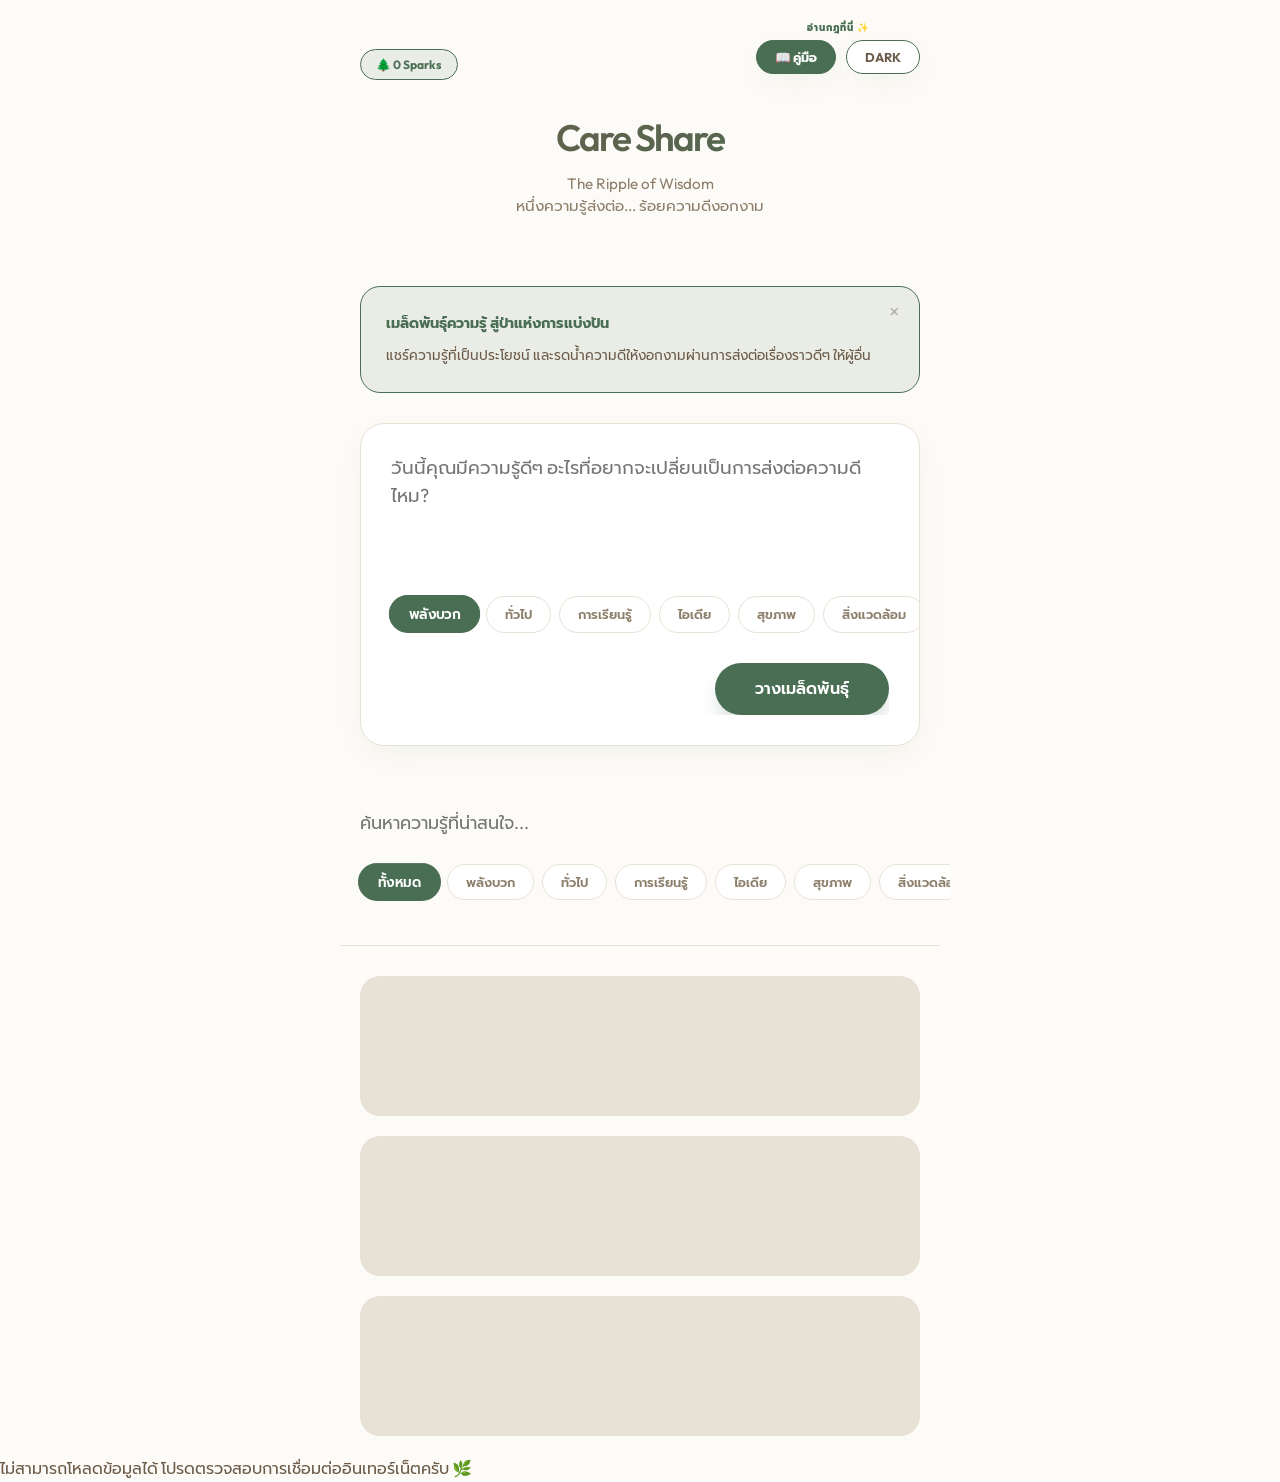
<file: index.html>
<!DOCTYPE html>
<html lang="th">

<head>
    <meta charset="UTF-8">
    <meta name="viewport" content="width=device-width, initial-scale=1.0">
    <title>Care Share | สังคมดีเริ่มต้นที่เรา</title>

    <!-- SEO & Social Sharing (OpenGraph) -->
    <meta name="description"
        content="The Ripple of Wisdom - หนึ่งความรู้ส่งต่อ... ร้อยความดีงอกงาม พื้นที่ปลอดภัยสำหรับการแบ่งปัน">
    <meta property="og:title" content="Care Share | สังคมแห่งการแบ่งปันที่เปี่ยมด้วยพลัง">
    <meta property="og:description"
        content="ร่วมเป็นส่วนหนึ่งของการส่งต่อความรู้และสร้างแรงบันดาลใจให้เกิดความดีในสังคม">
    <meta property="og:image" content="icon.png">
    <meta property="og:type" content="website">

    <!-- PWA Support -->
    <link rel="manifest" href="manifest.json">
    <link rel="icon" href="icon.png" type="image/png">
    <meta name="theme-color" content="#4a6e53">
    <meta name="apple-mobile-web-app-capable" content="yes">
    <meta name="apple-mobile-web-app-status-bar-style" content="black-translucent">
    <link rel="apple-touch-icon" href="icon.png">

    <link
        href="https://fonts.googleapis.com/css2?family=Outfit:wght@300;400;600&family=Prompt:wght@300;400;600&display=swap"
        rel="stylesheet">
    <link rel="stylesheet" href="style.css">
</head>

<body>

    <div id="newPostBanner" class="new-post-banner" onclick="location.reload()">✨ มีเรื่องราวดีๆ ผลิบานขึ้นมาใหม่...
    </div>

    <header>
        <div class="header-top">
            <div id="energyMeter" class="energy-meter">🌲 0 Sparks</div>
            <div class="header-actions" style="position:relative;">
                <div class="guide-tip">อ่านกฎที่นี่ ✨</div>
                <div class="btn-info" onclick="openAbout()">📖 คู่มือ</div>
                <div class="theme-toggle" id="themeToggle">Dark</div>
            </div>
        </div>
        <h1 onclick="navigateToFeed()">Care Share</h1>
        <p class="tagline">The Ripple of Wisdom<br>หนึ่งความรู้ส่งต่อ... ร้อยความดีงอกงาม</p>
    </header>

    <main class="container">
        <div id="feedView" class="view active">
            <div class="concept-card" id="introCard">
                <span class="close-concept" onclick="this.parentElement.style.display='none'">×</span>
                <h3>เมล็ดพันธุ์ความรู้ สู่ป่าแห่งการแบ่งปัน</h3>
                <p>แชร์ความรู้ที่เป็นประโยชน์ และรดน้ำความดีให้งอกงามผ่านการส่งต่อเรื่องราวดีๆ ให้ผู้อื่น</p>
            </div>

            <div class="post-box">
                <textarea id="postInput"
                    placeholder="วันนี้คุณมีความรู้ดีๆ อะไรที่อยากจะเปลี่ยนเป็นการส่งต่อความดีไหม?"></textarea>
                <div class="cat-scroll-container" id="catPicker">
                    <span class="cat-sel active" data-cat="พลังบวก">พลังบวก</span>
                    <span class="cat-sel" data-cat="ทั่วไป">ทั่วไป</span>
                    <span class="cat-sel" data-cat="การเรียนรู้">การเรียนรู้</span>
                    <span class="cat-sel" data-cat="ไอเดีย">ไอเดีย</span>
                    <span class="cat-sel" data-cat="สุขภาพ">สุขภาพ</span>
                    <span class="cat-sel" data-cat="สิ่งแวดล้อม">สิ่งแวดล้อม</span>
                    <span class="cat-sel" data-cat="ปรัชญา">ปรัชญา</span>
                </div>
                <div style="overflow:auto"><button id="postBtn" class="btn-post">วางเมล็ดพันธุ์</button></div>
            </div>

            <div class="search-area">
                <input type="text" id="searchInput" class="search-input" placeholder="ค้นหาความรู้ที่น่าสนใจ...">
                <div class="cat-scroll-container" id="filters">
                    <span class="filter-btn active" data-cat="all">ทั้งหมด</span>
                    <span class="filter-btn" data-cat="พลังบวก">พลังบวก</span>
                    <span class="filter-btn" data-cat="ทั่วไป">ทั่วไป</span>
                    <span class="filter-btn" data-cat="การเรียนรู้">การเรียนรู้</span>
                    <span class="filter-btn" data-cat="ไอเดีย">ไอเดีย</span>
                    <span class="filter-btn" data-cat="สุขภาพ">สุขภาพ</span>
                    <span class="filter-btn" data-cat="สิ่งแวดล้อม">สิ่งแวดล้อม</span>
                    <span class="filter-btn" data-cat="ปรัชญา">ปรัชญา</span>
                </div>
            </div>

            <div id="postsContainer"></div>
        </div>

        <!-- NEW: Wisdom View -->
        <div id="wisdomView" class="view">
            <span class="sage-icon">🌿</span>
            <div id="wisdomText" class="wisdom-text"></div>
            <button class="btn-post" style="float:none; width:100%" onclick="navigateToFeed()">กลับสู่สวนปัญญา</button>
        </div>

        <!-- NEW: Handbook Page View -->
        <div id="aboutView" class="view">
            <div style="text-align:left"><button class="btn-back" onclick="navigateToFeed()">← กลับไปที่สวน</button>
            </div>
            <div class="detail-post" style="padding:40px;">
                <h2 style="font-size:1.8rem; margin-bottom:30px; color:var(--text-main); letter-spacing: -1px;">
                    คู่มือการเดินทาง 🌱</h2>

                <div class="about-section" style="margin-bottom:35px;">
                    <h4 style="color:var(--accent); text-transform:uppercase; font-size:0.8rem; margin-bottom:10px;">
                        จุดประสงค์ของเรา (Our Purpose)</h4>
                    <p style="font-size:1rem; opacity:0.9;">เราสร้างพื้นที่ปลอดภัยสำหรับการเปลี่ยน "ความรู้" ให้กลายเป็น
                        "ความดี" ที่จับต้องได้จริง เพื่อสร้างแรงกระเพื่อมเชิงบวกในสังคม</p>
                </div>

                <div class="about-section" style="margin-bottom:35px;">
                    <h4 style="color:var(--accent); text-transform:uppercase; font-size:0.8rem; margin-bottom:10px;">
                        ความสามารถของระบบ (Capabilities)</h4>
                    <ul style="list-style:none; padding:0;">
                        <li style="margin-bottom:15px;"><strong>🌱 สวนแห่งปัญญา:</strong>
                            แบ่งปันความรู้ที่คุณมีให้กับโลกใบนี้ได้อย่างอิสระ</li>
                        <li style="margin-bottom:15px;"><strong>🤝 การรับไม้ต่อ:</strong> เมื่อพบสิ่งที่มีประโยชน์
                            คุณสามารถเลือก "ทำความดีตอบแทน" (Giveback) เพื่อบันทึกความดีของคุณ</li>
                        <li style="margin-bottom:15px;"><strong>✨ พลังใจรวม:</strong> ทุกการส่งต่อจะช่วยเพิ่ม "Sparks"
                            ของชุมชนให้เบ่งบาน</li>
                        <li style="margin-bottom:15px;"><strong>🛡️ AI ผู้ดูแล:</strong> มีระบบ AI
                            ที่คอยแนะนำเนื้อหาให้สุภาพและปลอดภัย</li>
                        <li style="margin-bottom:15px;"><strong>📱 แอปมือถือ:</strong> ติดตั้งเป็นแอปบนหน้าจอหลัก (PWA)
                            เพื่อความสะดวก</li>
                    </ul>
                </div>

                <div class="about-section" style="margin-bottom:35px;">
                    <h4 style="color:var(--accent); text-transform:uppercase; font-size:0.8rem; margin-bottom:10px;">
                        กฎของหัวใจ (The Rules)</h4>
                    <ul style="list-style:disc; padding-left:20px; opacity:0.9;">
                        <li><strong>แบ่งปัน:</strong> เน้นความรู้ที่เป็นประโยชน์ต่อผู้อื่น</li>
                        <li><strong>ส่งต่อ:</strong> เมื่อได้รับให้ตอบแทนด้วยความดีเล็กๆ</li>
                        <li><strong>รักษาพื้นที่:</strong> งดเรื่องการเมือง การระดมทุน และคำพูดที่บั่นทอนกำลังใจ</li>
                    </ul>
                </div>

                <button onclick="navigateToFeed()" class="btn-post"
                    style="float:none; width:100%; margin-top:20px;">เริ่มการเดินทาง</button>
            </div>
            <div style="height:50px"></div>
        </div>

        <div id="detailView" class="view">
            <div style="text-align:left"><button class="btn-back" onclick="navigateToFeed()">← กลับไปที่สวน</button>
            </div>
            <div id="detailContent" class="detail-post"></div>
            <div class="mission-log">
                <div class="mission-log-header">พงศาวดารความดีงอกงาม</div>
                <div id="missionsList"></div>
            </div>
            <div style="height:100px"></div>
            <button id="fabChain" class="btn-chain-fab" onclick="openAction()">รับไม้ต่อเรื่องนี้ 🤝</button>
        </div>
    </main>

    <div id="toastContainer" class="toast-container"></div>

    <div id="modalOverlay" class="modal-overlay">
        <!-- Action Modal -->
        <div id="actionModal" class="modal" style="display:none;">
            <h2>รับไม้ต่อ</h2>
            <div class="input-group" style="text-align:left; margin-bottom:20px;">
                <label
                    style="font-size:0.8rem; font-weight:700; color:var(--text-sub); text-transform:uppercase; margin-bottom:8px; display:block;">💬
                    ตอบกลับเพื่อขอบคุณ:</label>
                <textarea id="replyText" class="modal-textarea"
                    style="height:80px; width:100%; border:1px solid var(--border); background:var(--bg-body); color:var(--text-main); font-family:inherit; padding:15px; outline:none; border-radius:15px; resize:none;"
                    placeholder="ขอบคุณสำหรับสิ่งดีๆ..."></textarea>
            </div>
            <div class="input-group" style="text-align:left; margin-bottom:20px;">
                <label
                    style="font-size:0.8rem; font-weight:700; color:var(--text-sub); text-transform:uppercase; margin-bottom:8px; display:block;">✨
                    ความดีที่คุณจะทำตอบแทน (Giveback):</label>
                <textarea id="kindnessText" class="modal-textarea"
                    style="height:100px; width:100%; border:1px solid var(--border); background:var(--bg-body); color:var(--text-main); font-family:inherit; padding:15px; outline:none; border-radius:15px; resize:none;"
                    placeholder="ความดีเล็กๆ ที่คุณตั้งใจจะทำต่อ..."></textarea>
            </div>
            <button id="confirmBtn" class="btn-post" style="float:none; width:100%;">รดน้ำให้ความดีเติบโต</button>
            <button onclick="closeModals()" class="text-link"
                style="display:block; margin:20px auto 0; width:100%; text-align:center;">ไว้ก่อนนะ</button>
        </div>

        <!-- Share Modal -->
        <div id="shareModal" class="modal" style="display:none;">
            <h2 style="letter-spacing:-1px">ส่งต่อแรงกระเพื่อม 🌿</h2>
            <p style="font-size:0.9rem; color:var(--text-sub); margin-top:5px;">เลือกช่องทางที่คุณต้องการแชร์ความรู้นี้
            </p>
            <div class="share-grid">
                <a id="shareFB" target="_blank" class="share-option"><span>🔵</span>
                    <div class="share-label">Facebook</div>
                </a>
                <a id="shareLine" target="_blank" class="share-option"><span>🟢</span>
                    <div class="share-label">Line</div>
                </a>
                <a id="shareX" target="_blank" class="share-option"><span>⚫</span>
                    <div class="share-label">X / Twitter</div>
                </a>
                <div onclick="copyCurrentLink()" class="share-option"><span>🔗</span>
                    <div class="share-label">คัดลอกลิงก์</div>
                </div>
            </div>
            <button onclick="closeModals()" class="text-link"
                style="display:block; margin:30px auto 0; width:100%; text-align:center;">ปิดหน้าต่าง</button>
        </div>
    </div>

    <script src="script.js"></script>
</body>

</html>
</file>
<file: style.css>
:root {
    --bg-body: #fdfbf7;
    --bg-card: #ffffff;
    --bg-glass: rgba(253, 251, 247, 0.85);
    --text-main: #6c5b49;
    --text-sub: #8c7e6a;
    --accent: #4a6e53;
    --accent-soft: rgba(74, 110, 83, 0.1);
    --border: #e8e1d5;
    --shadow: 0 10px 30px -5px rgba(74, 110, 83, 0.08);
    --transition: all 0.4s cubic-bezier(0.175, 0.885, 0.32, 1);
}

[data-theme="dark"] {
    --bg-body: #0d140b;
    --bg-card: #1a2419;
    --bg-glass: rgba(13, 20, 11, 0.85);
    --text-main: #f5f1e9;
    --text-sub: #a8c3a0;
    --accent: #8fb495;
    --accent-soft: rgba(143, 180, 149, 0.2);
    --border: rgba(168, 195, 160, 0.15);
    --shadow: 0 15px 40px -10px rgba(0, 0, 0, 0.5);
}

* {
    box-sizing: border-box;
    margin: 0;
    padding: 0;
}

body {
    font-family: 'Outfit', 'Prompt', sans-serif;
    background-color: var(--bg-body);
    color: var(--text-main);
    line-height: 1.6;
    min-height: 100vh;
    transition: background-color 0.5s ease;
    overflow-x: hidden;
}

.fade-in {
    animation: fadeIn 0.5s ease-out forwards;
}

@keyframes fadeIn {
    from {
        opacity: 0;
        transform: translateY(10px);
    }

    to {
        opacity: 1;
        transform: translateY(0);
    }
}

/* --- New Post Banner --- */
.new-post-banner {
    position: fixed;
    top: 20px;
    left: 50%;
    transform: translateX(-50%);
    background: var(--accent);
    color: white;
    padding: 10px 25px;
    border-radius: 50px;
    font-weight: 700;
    font-size: 0.85rem;
    cursor: pointer;
    box-shadow: 0 15px 40px -10px rgba(74, 110, 83, 0.5);
    z-index: 5000;
    display: none;
    border: 2px solid white;
    animation: slideDown 0.4s cubic-bezier(0.18, 0.89, 0.32, 1.28);
}

@keyframes slideDown {
    from {
        top: -60px;
    }

    to {
        top: 20px;
    }
}

/* --- Energy Meter & Header --- */
.header-top {
    display: flex;
    justify-content: space-between;
    align-items: center;
    margin-bottom: 20px;
}

.energy-meter {
    font-size: 0.75rem;
    font-weight: 700;
    color: var(--accent);
    background: var(--accent-soft);
    padding: 5px 15px;
    border-radius: 50px;
    border: 1px solid var(--accent);
    white-space: nowrap;
}

header {
    padding: 40px 20px 40px;
    text-align: center;
    max-width: 600px;
    margin: 0 auto;
    position: relative;
}

/* --- Official Badges --- */
.admin-badge { 
    display: inline-flex; align-items: center; gap: 4px; background: var(--accent-soft); color: var(--accent); 
    padding: 4px 10px; border-radius: 6px; font-size: 0.65rem; font-weight: 800; border: 1px solid var(--accent); 
    text-transform: uppercase; letter-spacing: 1px; margin-bottom: 8px; box-shadow: 0 0 10px rgba(74, 110, 83, 0.2);
    width: fit-content;
}
.admin-badge::before { content: "🌿"; font-size: 0.7rem; }

.header-actions {
    display: flex;
    gap: 10px;
    align-items: center;
    justify-content: center;
    margin-bottom: 15px;
}

.theme-toggle,
.btn-info {
    cursor: pointer;
    font-size: 0.8rem;
    font-weight: 700;
    text-transform: uppercase;
    color: var(--text-main);
    border: 1px solid var(--accent);
    padding: 6px 18px;
    border-radius: 50px;
    background: var(--bg-card);
    backdrop-filter: blur(8px);
    transition: var(--transition);
    display: flex;
    align-items: center;
    gap: 5px;
    box-shadow: var(--shadow);
}

.btn-info {
    background: var(--accent);
    color: white;
    border-color: var(--accent);
}

.theme-toggle:hover,
.btn-info:hover {
    transform: scale(1.05);
    filter: brightness(1.1);
}

.guide-tip {
    position: absolute;
    top: -20px;
    left: 50%;
    transform: translateX(-50%);
    white-space: nowrap;
    font-size: 0.6rem;
    color: var(--accent);
    font-weight: 800;
    animation: pulse 2s infinite;
    text-transform: uppercase;
    letter-spacing: 1px;
}

@keyframes pulse {
    0% {
        opacity: 0.4;
        transform: translate(-50%, 0);
    }

    50% {
        opacity: 1;
        transform: translate(-50%, -5px);
    }

    100% {
        opacity: 0.4;
        transform: translate(-50%, 0);
    }
}

.container {
    max-width: 600px;
    margin: 0 auto;
    padding: 0 20px;
}

h1 {
    font-size: 2.3rem;
    font-weight: 600;
    margin-bottom: 5px;
    cursor: pointer;
    letter-spacing: -2px;
    background: linear-gradient(135deg, var(--text-main), var(--accent));
    -webkit-background-clip: text;
    background-clip: text;
    -webkit-text-fill-color: transparent;
}

.tagline {
    color: var(--text-sub);
    font-size: 0.95rem;
    margin-bottom: 30px;
    font-weight: 400;
    line-height: 1.4;
}

/* --- Concept Card --- */
.concept-card {
    background: var(--accent-soft);
    border: 1px solid var(--accent);
    padding: 25px;
    border-radius: 20px;
    margin-bottom: 30px;
    position: relative;
    text-align: left;
}

.concept-card h3 {
    font-size: 0.9rem;
    font-weight: 700;
    color: var(--accent);
    text-transform: uppercase;
    margin-bottom: 10px;
}

.concept-card p {
    font-size: 0.85rem;
    color: var(--text-main);
    line-height: 1.6;
}

.close-concept {
    position: absolute;
    top: 15px;
    right: 20px;
    cursor: pointer;
    font-size: 1.2rem;
    font-weight: 400;
    opacity: 0.4;
    line-height: 1;
}

.close-concept:hover {
    opacity: 1;
    color: var(--accent);
}

/* --- Scrollable Lists (Neat) --- */
.search-area {
    position: sticky;
    top: 0;
    background: var(--bg-glass);
    backdrop-filter: blur(12px);
    z-index: 100;
    margin: 0 -20px 30px;
    padding: 15px 20px;
    border-bottom: 1px solid var(--border);
}

.search-input {
    width: 100%;
    padding: 10px 0;
    border: none;
    background: transparent;
    color: var(--text-main);
    font-family: inherit;
    font-size: 1.1rem;
    outline: none;
}

.cat-scroll-container {
    margin: 15px -30px 25px;
    padding: 5px 30px;
    overflow-x: auto;
    display: flex;
    gap: 8px;
    scrollbar-width: none;
    -ms-overflow-style: none;
}

.cat-scroll-container::-webkit-scrollbar {
    display: none;
}

.filter-btn,
.cat-sel {
    white-space: nowrap;
    font-size: 0.8rem;
    font-weight: 600;
    cursor: pointer;
    color: var(--text-sub);
    border: 1px solid var(--border);
    background: var(--bg-card);
    padding: 7px 18px;
    border-radius: 50px;
    transition: var(--transition);
}

.filter-btn.active,
.cat-sel.active {
    background: var(--accent);
    color: white;
    border-color: var(--accent);
    transform: scale(1.05);
}

/* --- Creator & Cards --- */
.post-box {
    background: var(--bg-card);
    border-radius: 24px;
    padding: 30px;
    margin-bottom: 40px;
    border: 1px solid var(--border);
    box-shadow: var(--shadow);
    transition: var(--transition);
    text-align: left;
}

.post-box textarea {
    width: 100%;
    height: 110px;
    border: none;
    resize: none;
    font-size: 1.15rem;
    font-family: inherit;
    color: var(--text-main);
    outline: none;
    background: transparent;
    margin-bottom: 5px;
}

.btn-post {
    background: var(--accent);
    color: white;
    padding: 14px 40px;
    border: none;
    border-radius: 50px;
    font-family: inherit;
    font-weight: 600;
    cursor: pointer;
    transition: var(--transition);
    float: right;
    box-shadow: 0 10px 20px -5px rgba(74, 110, 83, 0.3);
    font-size: 1rem;
}

.btn-post:hover {
    transform: translateY(-3px);
    filter: brightness(1.1);
    box-shadow: 0 15px 30px -10px rgba(74, 110, 83, 0.4);
}

.card {
    padding: 30px;
    background: var(--bg-card);
    border-radius: 20px;
    border: 1px solid var(--border);
    margin-bottom: 20px;
    transition: var(--transition);
    cursor: pointer;
    text-align: left;
}

.card:hover {
    transform: translateY(-5px);
    border-color: var(--accent);
    box-shadow: var(--shadow);
}

.card-category {
    font-size: 0.7rem;
    font-weight: 800;
    color: var(--accent);
    text-transform: uppercase;
    margin-bottom: 12px;
    letter-spacing: 1.5px;
}

.card-content {
    font-size: 1.15rem;
    color: var(--text-main);
    white-space: pre-wrap;
    margin-bottom: 20px;
    line-height: 1.7;
    display: -webkit-box;
    -webkit-line-clamp: 4;
    line-clamp: 4;
    -webkit-box-orient: vertical;
    overflow: hidden;
    text-overflow: ellipsis;
}

.card-footer {
    display: flex;
    justify-content: space-between;
    align-items: center;
    border-top: 1px solid var(--border);
    padding-top: 20px;
}

.meta-text {
    font-size: 0.75rem;
    color: var(--text-sub);
    font-weight: 600;
}

.card-actions {
    display: flex;
    gap: 15px;
}

.skeleton {
    height: 140px;
    background: var(--border);
    border-radius: 20px;
    margin-bottom: 20px;
    position: relative;
    overflow: hidden;
}

/* --- Premium Buttons --- */
.btn-action {
    font-size: 0.8rem;
    font-weight: 700;
    padding: 8px 16px;
    border-radius: 12px;
    border: none;
    cursor: pointer;
    transition: var(--transition);
    display: flex;
    align-items: center;
    gap: 6px;
    text-transform: uppercase;
    letter-spacing: 0.5px;
}

.btn-share {
    background: var(--bg-body);
    color: var(--text-sub);
    border: 1px solid var(--border);
}

.btn-baton {
    background: var(--accent-soft);
    color: var(--accent);
    border: 1px solid var(--accent);
}

.btn-action:hover {
    transform: translateY(-2px);
    box-shadow: var(--shadow);
    filter: brightness(0.95);
}

.btn-action:active {
    transform: scale(0.95);
}

/* --- Views --- */
.view {
    display: none;
}

.view.active {
    display: block;
}

.btn-back {
    background: var(--bg-card);
    border: 1px solid var(--border);
    color: var(--text-sub);
    font-weight: 700;
    cursor: pointer;
    font-size: 0.75rem;
    margin-bottom: 30px;
    padding: 10px 20px;
    border-radius: 50px;
    text-transform: uppercase;
    transition: var(--transition);
}

.detail-post {
    background: var(--bg-card);
    padding: 40px;
    border-radius: 30px;
    border: 1px solid var(--border);
    box-shadow: var(--shadow);
    text-align: left;
}

.detail-title {
    font-size: 1.3rem;
    font-weight: 400;
    line-height: 1.8;
    margin-bottom: 30px;
    color: var(--text-main);
    white-space: pre-wrap;
    word-break: break-word;
}

.mission-log-header {
    font-size: 0.75rem;
    font-weight: 800;
    color: var(--text-sub);
    margin: 50px 0 25px;
    text-transform: uppercase;
    letter-spacing: 2px;
    text-align: center;
}

/* --- Wisdom View (Sage) --- */
#wisdomView {
    text-align: center;
    padding: 60px 20px;
    background: var(--bg-card);
    border-radius: 30px;
    border: 1px solid var(--accent);
    box-shadow: var(--shadow);
    margin-top: 30px;
}

.sage-icon {
    font-size: 4rem;
    margin-bottom: 20px;
    display: block;
    filter: drop-shadow(0 5px 15px rgba(74, 110, 83, 0.2));
}

.wisdom-text {
    font-size: 1.4rem;
    line-height: 1.8;
    color: var(--accent);
    margin-bottom: 40px;
    font-style: italic;
    font-weight: 300;
}

/* --- Modals & Overlays --- */
.modal-overlay {
    position: fixed;
    top: 0;
    left: 0;
    width: 100%;
    height: 100%;
    background: rgba(0, 0, 0, 0.4);
    backdrop-filter: blur(5px);
    display: none;
    align-items: center;
    justify-content: center;
    z-index: 10000;
}

.modal {
    background: var(--bg-card);
    width: 95%;
    max-width: 480px;
    padding: 40px;
    border-radius: 32px;
    border: 1px solid var(--border);
    box-shadow: var(--shadow);
    animation: pop 0.4s cubic-bezier(0.18, 0.89, 0.32, 1.28);
    text-align: center;
}

@keyframes pop {
    from {
        opacity: 0;
        transform: scale(0.9);
    }

    to {
        opacity: 1;
        transform: scale(1);
    }
}

/* --- Share Hub Grid --- */
.share-grid {
    display: grid;
    grid-template-columns: repeat(2, 1fr);
    gap: 15px;
    margin-top: 30px;
}

.share-option {
    display: flex;
    flex-direction: column;
    align-items: center;
    gap: 10px;
    padding: 20px;
    border-radius: 20px;
    background: var(--bg-body);
    border: 1px solid var(--border);
    transition: var(--transition);
    cursor: pointer;
    text-decoration: none;
}

.share-option:hover {
    transform: translateY(-5px);
    border-color: var(--accent);
    background: var(--accent-soft);
}

.share-option span {
    font-size: 1.5rem;
}

.share-label {
    font-size: 0.8rem;
    font-weight: 700;
    color: var(--text-main);
}

/* --- Share Cluster (Direct) --- */
.share-cluster {
    display: flex;
    gap: 8px;
    align-items: center;
}

.btn-mini-share {
    width: 32px;
    height: 32px;
    border-radius: 10px;
    display: flex;
    align-items: center;
    justify-content: center;
    font-size: 0.9rem;
    cursor: pointer;
    transition: var(--transition);
    border: 1px solid var(--border);
    background: var(--bg-body);
    text-decoration: none;
}

.btn-mini-share:hover {
    transform: translateY(-3px);
    border-color: var(--accent);
    background: var(--accent-soft);
    box-shadow: var(--shadow);
}

.btn-mini-share.fb {
    color: #1877F2;
}

.btn-mini-share.line {
    color: #06C755;
}

.btn-mini-share.x {
    color: #000000;
}

.btn-mini-share.link {
    color: var(--text-sub);
}

.btn-chain-fab {
    position: fixed;
    bottom: 30px;
    left: 50%;
    transform: translateX(-50%);
    width: 90%;
    max-width: 400px;
    background: var(--accent);
    color: white;
    padding: 18px;
    border-radius: 50px;
    font-weight: 700;
    border: none;
    cursor: pointer;
    box-shadow: 0 15px 40px -10px rgba(74, 110, 83, 0.5);
    z-index: 2000;
    transition: var(--transition);
    font-size: 1rem;
}

.btn-chain-fab:hover {
    transform: translateX(-50%) translateY(-5px);
    filter: brightness(1.1);
}

@media (max-width: 600px) {
    header {
        padding: 40px 20px 20px;
    }

    h1 {
        font-size: 1.8rem;
        letter-spacing: -1px;
    }

    .btn-post {
        width: 100%;
        float: none;
        margin-top: 10px;
    }

    .btn-chain-fab {
        width: calc(100% - 30px);
        bottom: 15px;
        padding: 18px;
        font-size: 1rem;
    }

    .card {
        padding: 25px;
    }

    .cat-scroll-container {
        margin: 15px -20px 25px;
        padding: 5px 20px;
    }
}
</file>
